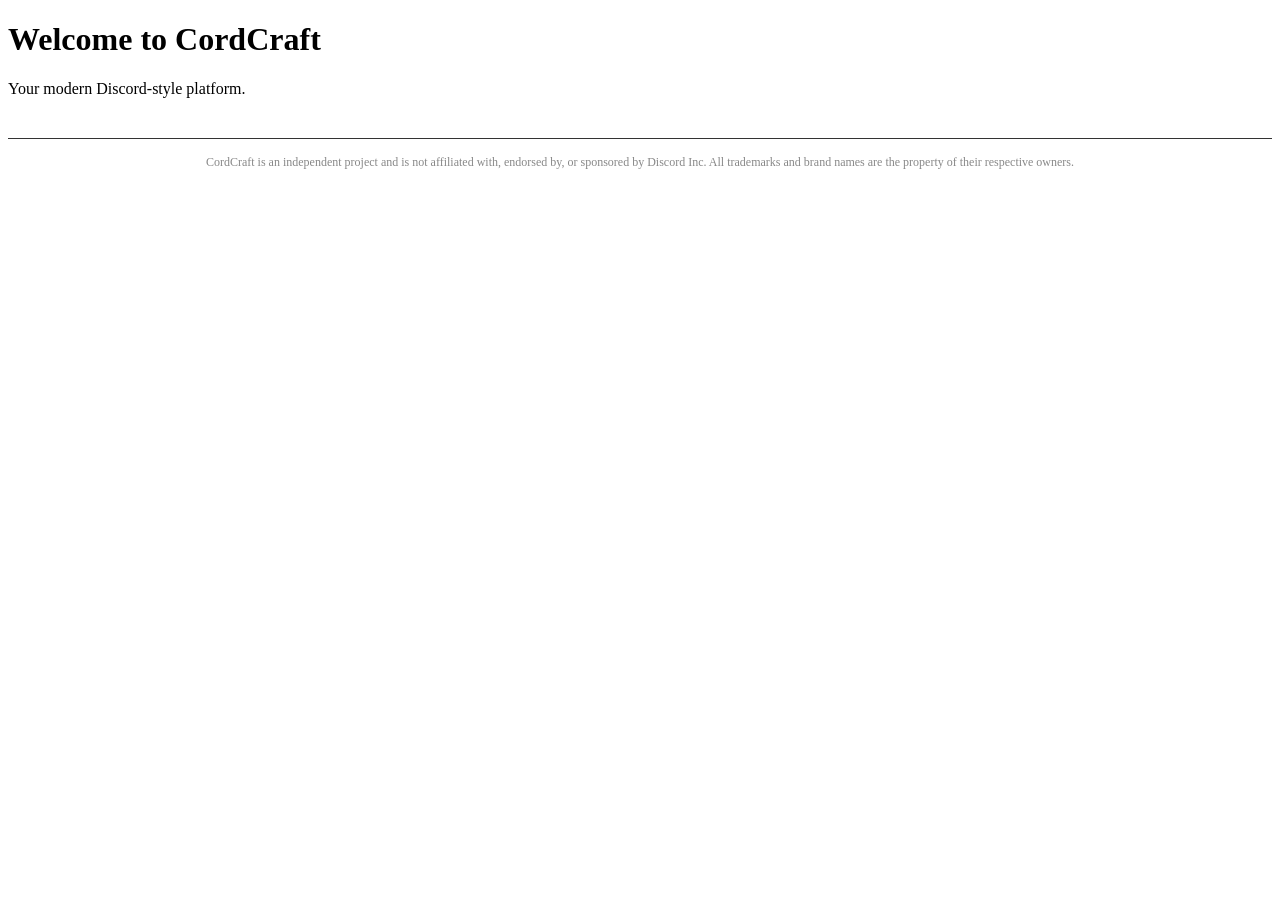
<file: public/index.html>
<!DOCTYPE html>
<html>
<head>
  <title>CordCraft Home</title>
</head>
<body>

<h1>Welcome to CordCraft</h1>
<p>Your modern Discord‑style platform.</p>

<footer class="site-footer">
  CordCraft is an independent project and is not affiliated with, endorsed by, or sponsored by Discord Inc.
  All trademarks and brand names are the property of their respective owners.
</footer>

<style>
  .site-footer {
    margin-top: 40px;
    padding: 16px;
    font-size: 12px;
    color: #888;
    border-top: 1px solid #333;
    text-align: center;
  }
</style>

</body>
</html>
</file>
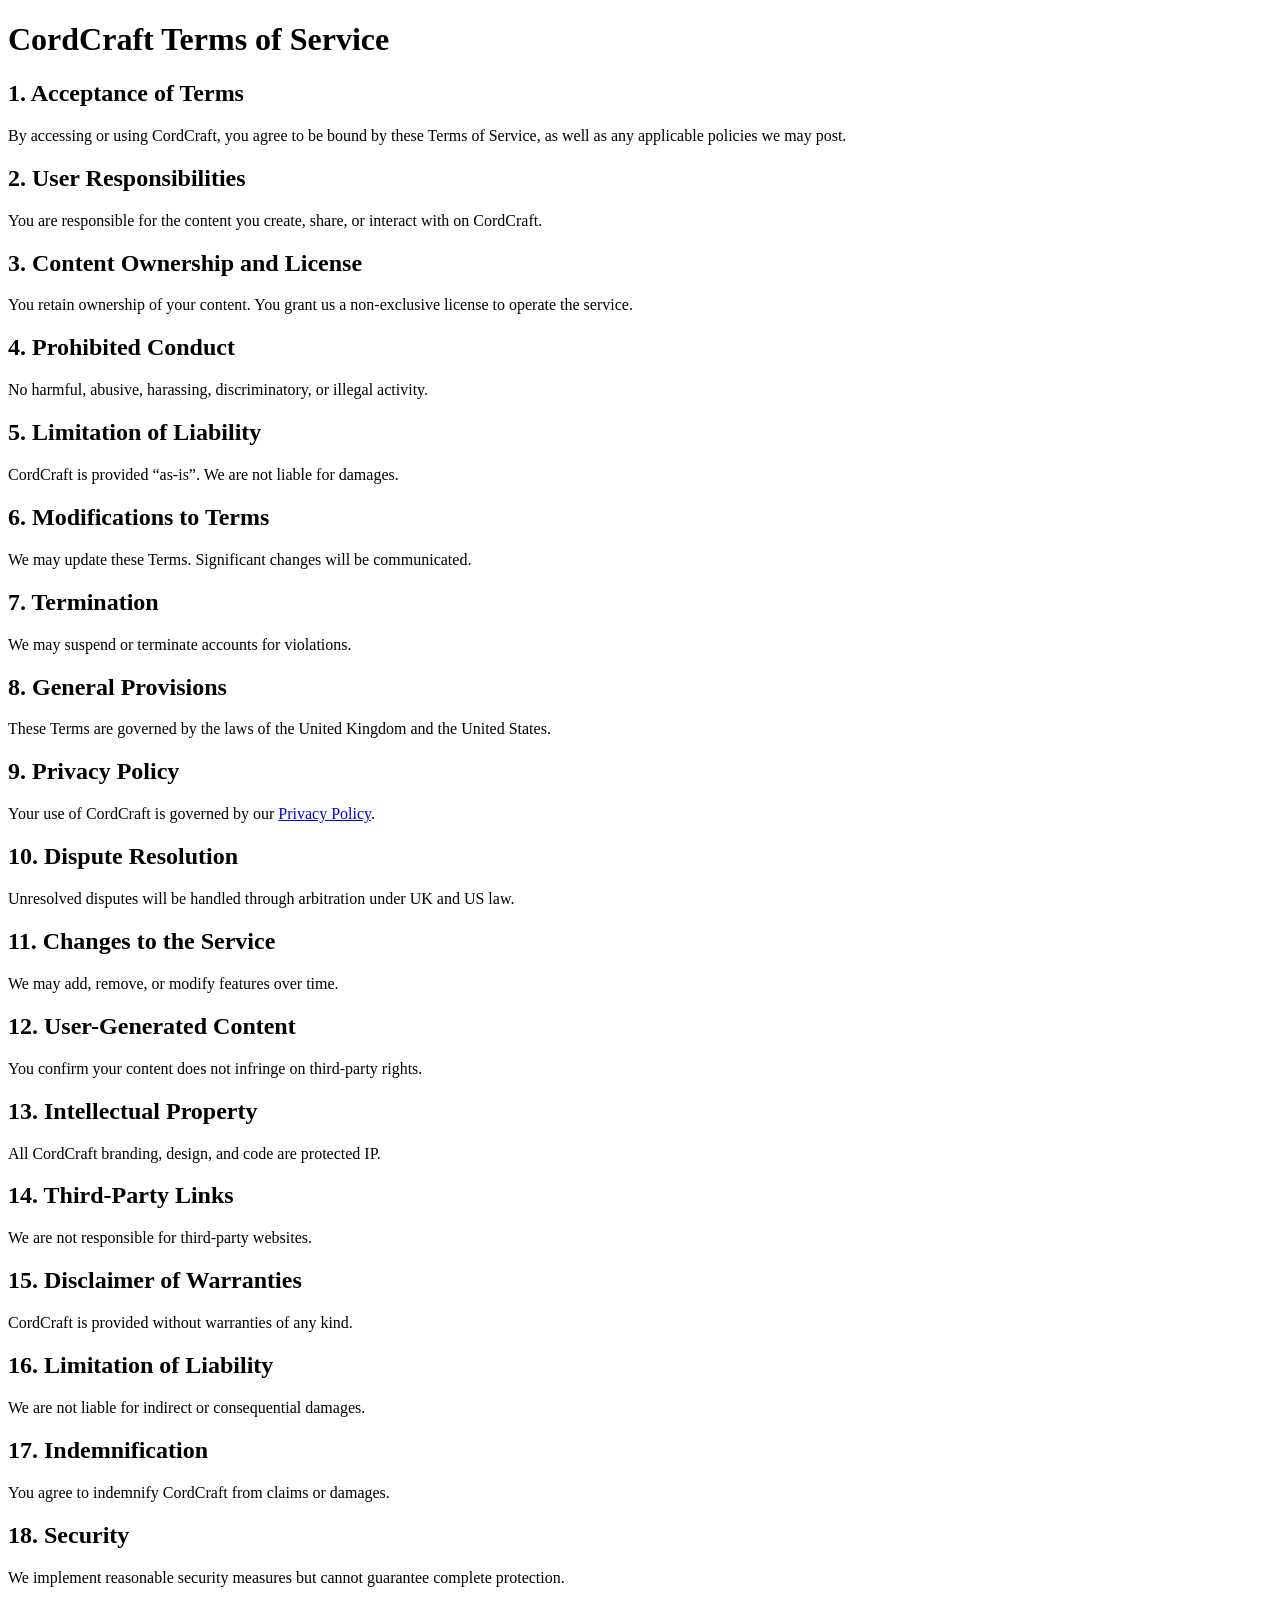
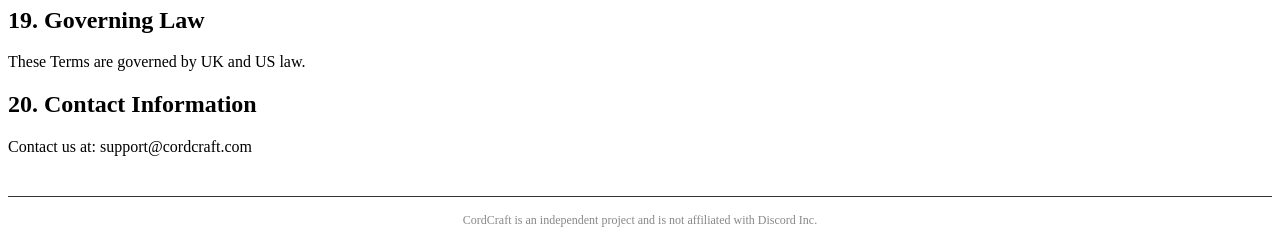
<file: public/terms.html>
<!DOCTYPE html>
<html>
<head>
  <title>CordCraft Terms of Service</title>
</head>
<body>

<h1>CordCraft Terms of Service</h1>

<h2>1. Acceptance of Terms</h2>
<p>By accessing or using CordCraft, you agree to be bound by these Terms of Service, as well as any applicable policies we may post.</p>

<h2>2. User Responsibilities</h2>
<p>You are responsible for the content you create, share, or interact with on CordCraft.</p>

<h2>3. Content Ownership and License</h2>
<p>You retain ownership of your content. You grant us a non-exclusive license to operate the service.</p>

<h2>4. Prohibited Conduct</h2>
<p>No harmful, abusive, harassing, discriminatory, or illegal activity.</p>

<h2>5. Limitation of Liability</h2>
<p>CordCraft is provided “as-is”. We are not liable for damages.</p>

<h2>6. Modifications to Terms</h2>
<p>We may update these Terms. Significant changes will be communicated.</p>

<h2>7. Termination</h2>
<p>We may suspend or terminate accounts for violations.</p>

<h2>8. General Provisions</h2>
<p>These Terms are governed by the laws of the United Kingdom and the United States.</p>

<h2>9. Privacy Policy</h2>
<p>Your use of CordCraft is governed by our <a href="/privacy.html">Privacy Policy</a>.</p>

<h2>10. Dispute Resolution</h2>
<p>Unresolved disputes will be handled through arbitration under UK and US law.</p>

<h2>11. Changes to the Service</h2>
<p>We may add, remove, or modify features over time.</p>

<h2>12. User-Generated Content</h2>
<p>You confirm your content does not infringe on third-party rights.</p>

<h2>13. Intellectual Property</h2>
<p>All CordCraft branding, design, and code are protected IP.</p>

<h2>14. Third-Party Links</h2>
<p>We are not responsible for third-party websites.</p>

<h2>15. Disclaimer of Warranties</h2>
<p>CordCraft is provided without warranties of any kind.</p>

<h2>16. Limitation of Liability</h2>
<p>We are not liable for indirect or consequential damages.</p>

<h2>17. Indemnification</h2>
<p>You agree to indemnify CordCraft from claims or damages.</p>

<h2>18. Security</h2>
<p>We implement reasonable security measures but cannot guarantee complete protection.</p>

<h2>19. Governing Law</h2>
<p>These Terms are governed by UK and US law.</p>

<h2>20. Contact Information</h2>
<p>Contact us at: support@cordcraft.com</p>

<footer class="site-footer">
  CordCraft is an independent project and is not affiliated with Discord Inc.
</footer>

<style>
  .site-footer {
    margin-top: 40px;
    padding: 16px;
    font-size: 12px;
    color: #888;
    border-top: 1px solid #333;
    text-align: center;
  }
</style>

</body>
</html>
</file>
